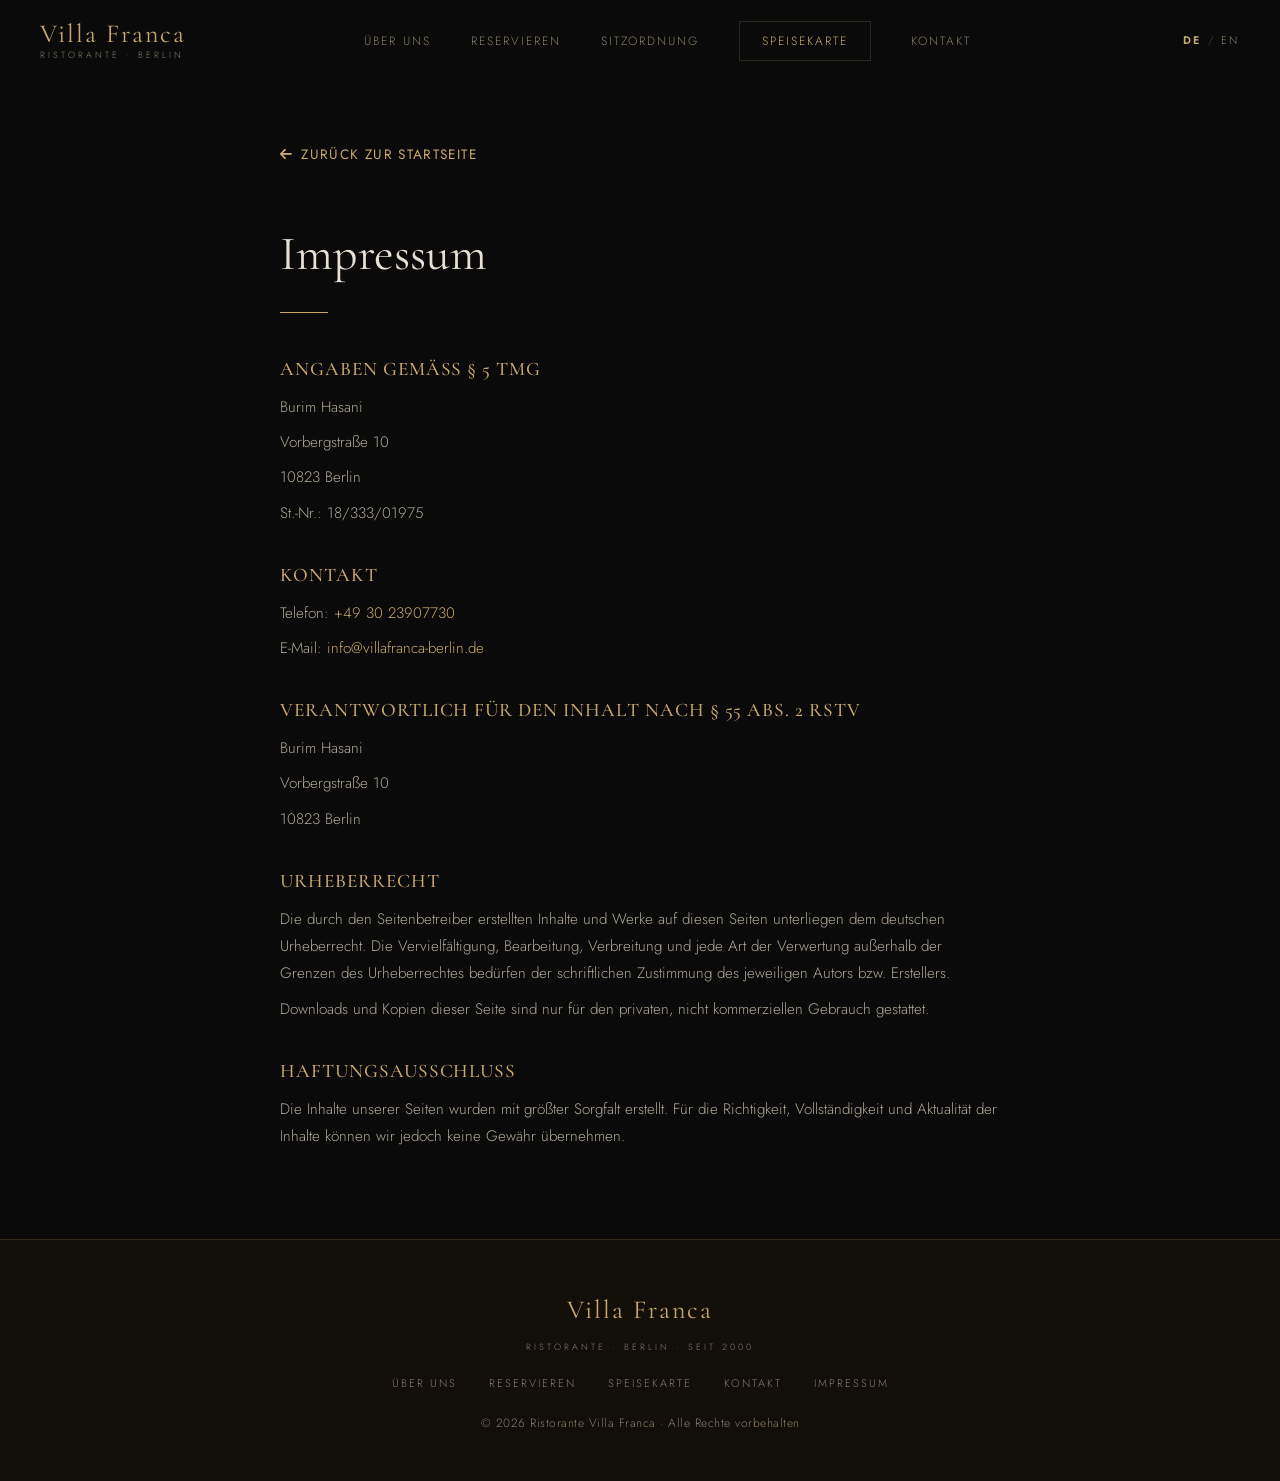
<file: impressum.html>
<!DOCTYPE html>
<html lang="de">
<head>
  <meta charset="UTF-8">
  <meta name="viewport" content="width=device-width, initial-scale=1.0">
  <title>Impressum – Ristorante Villa Franca Berlin</title>
  <link rel="icon" href="favicon.ico" sizes="any">
  <link rel="icon" type="image/svg+xml" href="favicon.svg">
  <link rel="icon" type="image/png" sizes="32x32" href="favicon-32.png">
  <link rel="icon" type="image/png" sizes="16x16" href="favicon-16.png">
  <link rel="apple-touch-icon" sizes="180x180" href="apple-touch-icon.png">
  <link href="https://fonts.googleapis.com/css2?family=Cormorant+Garamond:ital,wght@0,300;0,400;0,500;0,600;1,300;1,400;1,500&family=Jost:wght@300;400;500&display=swap" rel="stylesheet">
  <link rel="stylesheet" href="https://cdnjs.cloudflare.com/ajax/libs/font-awesome/6.5.0/css/all.min.css">
  <link rel="stylesheet" href="style.css">
  <style>
      #navbar {
          border-top: none !important;
      }
    *, body { cursor: default !important; }
    .cursor-dot, .cursor-circle { display: none !important; }
    body { visibility: visible !important; opacity: 1 !important; }
    #preloader { display: none !important; }

    .impressum-page {
      min-height: 100vh;
      padding: 140px 24px 80px;
      background: #0a0a0a;
      color: #e8e0d4;
    }
    .impressum-inner { max-width: 720px; margin: 0 auto; }
    .impressum-inner h1 {
      font-family: 'Cormorant Garamond', serif;
      font-size: clamp(2rem, 5vw, 3rem);
      font-weight: 400;
      color: #e8e0d4;
      margin-bottom: 8px;
    }
    .imp-divider { width: 48px; height: 1px; background: #c9a96e; margin: 16px 0 40px; }
    .impressum-inner h2 {
      font-family: 'Cormorant Garamond', serif;
      font-size: 1.2rem;
      font-weight: 500;
      color: #c9a96e;
      margin: 32px 0 8px;
      letter-spacing: 0.05em;
      text-transform: uppercase;
    }
    .impressum-inner p {
      font-family: 'Jost', sans-serif;
      font-size: 0.95rem;
      font-weight: 300;
      line-height: 1.8;
      color: #b0a898;
      margin: 0 0 8px;
    }
    .impressum-inner a { color: #c9a96e; text-decoration: none; }
    .impressum-inner a:hover { text-decoration: underline; }
    .impressum-back {
      display: inline-flex;
      align-items: center;
      gap: 8px;
      font-family: 'Jost', sans-serif;
      font-size: 0.85rem;
      font-weight: 400;
      letter-spacing: 0.1em;
      text-transform: uppercase;
      color: #c9a96e;
      text-decoration: none;
      margin-bottom: 48px;
      transition: opacity 0.2s;
    }
    .impressum-back:hover { opacity: 0.7; }
  </style>
</head>
<body>

<!-- NAV -->
<nav id="navbar">
  <div class="nav-inner">
    <div class="nav-logo">
      <a href="index.html">
        <span class="logo-vf">Villa Franca</span>
        <span class="logo-sub">RISTORANTE · BERLIN</span>
      </a>
    </div>
    <ul class="nav-links">
      <li><a href="index.html#about" data-i18n="nav.about">Über uns</a></li>
      <li><a href="index.html#reservation" data-i18n="nav.reserve">Reservieren</a></li>
      <li><a href="index.html#seatplan" data-i18n="nav.seating">Sitzordnung</a></li>
      <li><a href="menu.html" class="nav-cta" data-i18n="nav.menu">Speisekarte</a></li>
      <li><a href="index.html#contact" data-i18n="nav.contact">Kontakt</a></li>
    </ul>
    <div class="lang-switch" id="langSwitch">
      <button type="button" class="lang-btn" data-lang="de">DE</button>
      <span class="lang-sep">/</span>
      <button type="button" class="lang-btn" data-lang="en">EN</button>
    </div>
    <button class="nav-burger" id="navBurger" aria-label="Menu">
      <span></span><span></span><span></span>
    </button>
  </div>
  <div class="nav-mobile" id="navMobile">
    <ul>
      <li><a href="index.html#about" data-i18n="nav.about">Über uns</a></li>
      <li><a href="index.html#reservation" data-i18n="nav.reserve">Reservieren</a></li>
      <li><a href="index.html#seatplan" data-i18n="nav.seating">Sitzordnung</a></li>
      <li><a href="menu.html" data-i18n="nav.menu">Speisekarte</a></li>
      <li><a href="index.html#contact" data-i18n="nav.contact">Kontakt</a></li>
    </ul>
    <div class="lang-switch lang-switch-mobile" id="langSwitchMobile">
      <button type="button" class="lang-btn" data-lang="de">DE</button>
      <span class="lang-sep">/</span>
      <button type="button" class="lang-btn" data-lang="en">EN</button>
    </div>
  </div>
</nav>

<!-- IMPRESSUM CONTENT -->
<div class="impressum-page">
  <div class="impressum-inner">

    <a href="index.html" class="impressum-back">
      <i class="fa-solid fa-arrow-left"></i>
      <span data-i18n="impressum.back">Zurück zur Startseite</span>
    </a>

    <h1 data-i18n="impressum.title">Impressum</h1>
    <div class="imp-divider"></div>

    <h2 data-i18n="impressum.section.details">Angaben gemäß § 5 TMG</h2>
    <p>Burim Hasani</p>
    <p>Vorbergstraße 10</p>
    <p>10823 Berlin</p>
    <p>St.-Nr.: 18/333/01975</p>

    <h2 data-i18n="impressum.section.contact">Kontakt</h2>
    <p><span data-i18n="impressum.phone.label">Telefon:</span> <a href="tel:+493023907730">+49 30 23907730</a></p>
    <p>E-Mail: <a href="mailto:info@villafranca-berlin.de">info@villafranca-berlin.de</a></p>

    <h2 data-i18n="impressum.section.responsible">Verantwortlich für den Inhalt nach § 55 Abs. 2 RStV</h2>
    <p>Burim Hasani</p>
    <p>Vorbergstraße 10</p>
    <p>10823 Berlin</p>

    <h2 data-i18n="impressum.section.copyright">Urheberrecht</h2>
    <p data-i18n="impressum.copyright.1">Die durch den Seitenbetreiber erstellten Inhalte und Werke auf diesen Seiten unterliegen dem deutschen Urheberrecht. Die Vervielfältigung, Bearbeitung, Verbreitung und jede Art der Verwertung außerhalb der Grenzen des Urheberrechtes bedürfen der schriftlichen Zustimmung des jeweiligen Autors bzw. Erstellers.</p>
    <p data-i18n="impressum.copyright.2">Downloads und Kopien dieser Seite sind nur für den privaten, nicht kommerziellen Gebrauch gestattet.</p>

    <h2 data-i18n="impressum.section.disclaimer">Haftungsausschluss</h2>
    <p data-i18n="impressum.disclaimer">Die Inhalte unserer Seiten wurden mit größter Sorgfalt erstellt. Für die Richtigkeit, Vollständigkeit und Aktualität der Inhalte können wir jedoch keine Gewähr übernehmen.</p>

  </div>
</div>

<!-- FOOTER -->
<footer>
  <div class="footer-inner">
    <div class="footer-brand">
      <span class="logo-vf">Villa Franca</span>
      <span class="logo-sub" data-i18n="footer.brand.sub">RISTORANTE · BERLIN · SEIT 2000</span>
    </div>
    <div class="footer-links">
      <a href="index.html#about" data-i18n="nav.about">Über uns</a>
      <a href="index.html#reservation" data-i18n="nav.reserve">Reservieren</a>
      <a href="menu.html" data-i18n="nav.menu">Speisekarte</a>
      <a href="index.html#contact" data-i18n="nav.contact">Kontakt</a>
      <a href="impressum.html">Impressum</a>
    </div>
    <p class="footer-copy" data-i18n="footer.copy">© 2026 Ristorante Villa Franca · Alle Rechte vorbehalten</p>
  </div>
</footer>

<script src="i18n.js"></script>

</body>
</html>
<script>
    // Navbar scroll effect only
    var navbar = document.getElementById('navbar');
    window.addEventListener('scroll', function () {
        if (window.scrollY > 50) {
            navbar.classList.add('scrolled');
        } else {
            navbar.classList.remove('scrolled');
        }
    });

    // Mobile burger menu
    var burger = document.getElementById('navBurger');
    var mobile = document.getElementById('navMobile');
    if (burger && mobile) {
        burger.addEventListener('click', function () {
            mobile.classList.toggle('open');
            burger.classList.toggle('open');
        });
    }
</script>
</file>
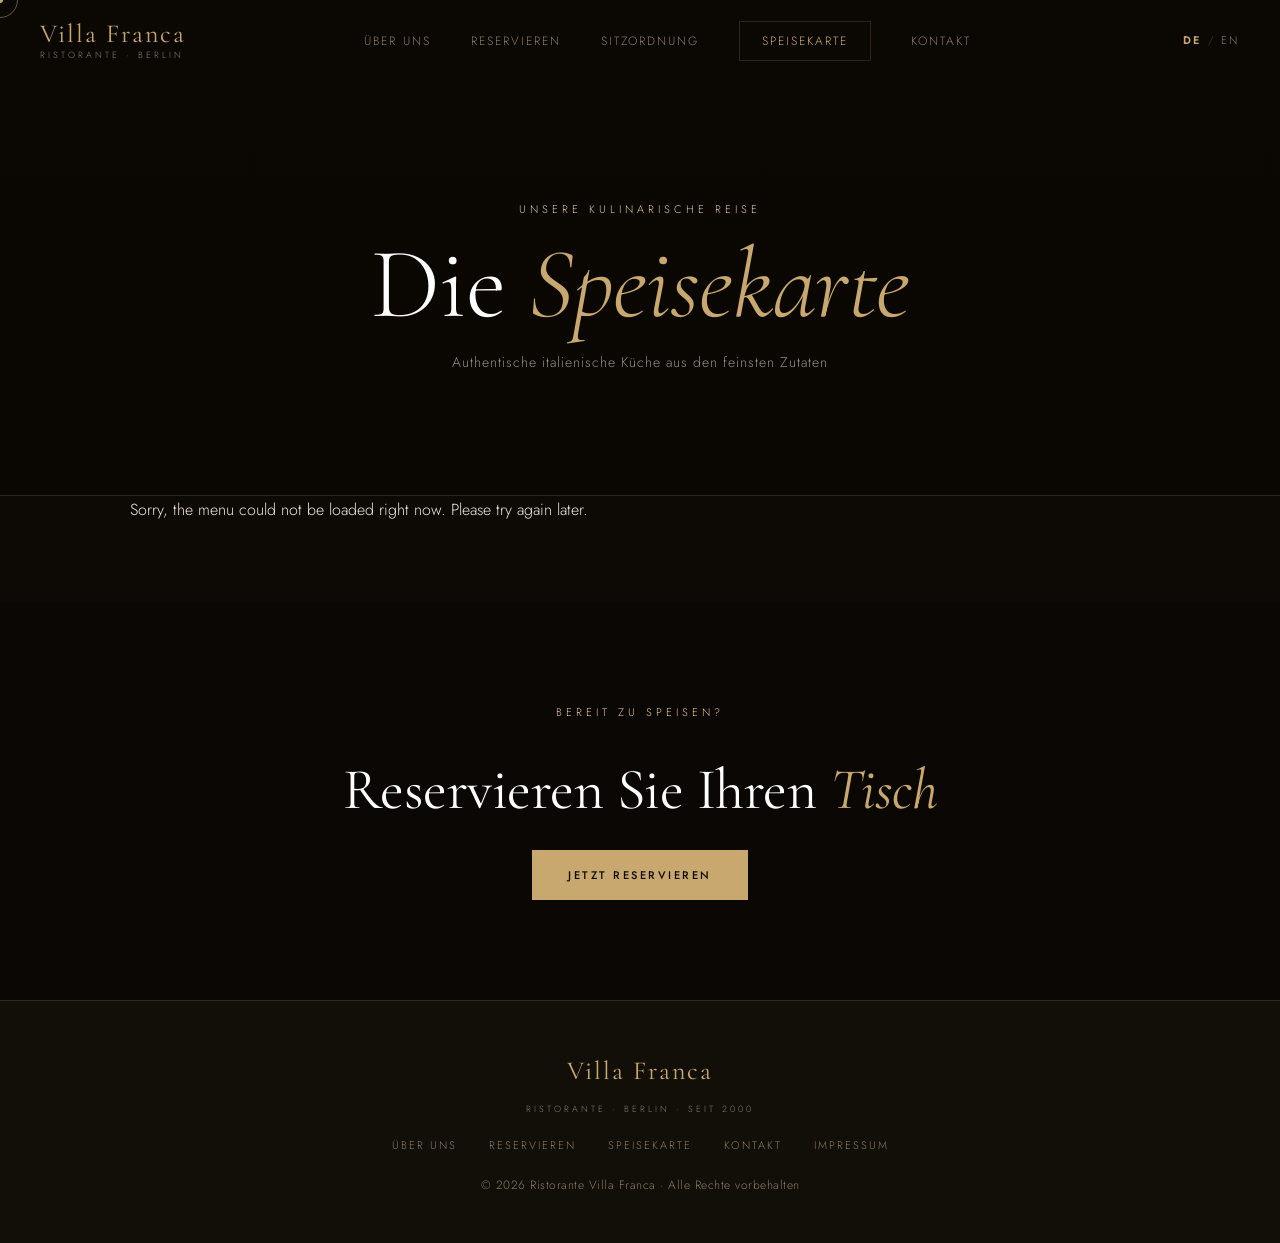
<file: menu.html>
<!DOCTYPE html>
<html lang="en">
<head>
  <meta charset="UTF-8">
  <meta name="viewport" content="width=device-width, initial-scale=1.0">
  <title data-i18n="title.menu">Menu – Ristorante Villa Franca</title>
  <!-- Favicon -->
  <link rel="icon" href="favicon.ico" sizes="any">
  <link rel="icon" type="image/svg+xml" href="favicon.svg">
  <link rel="icon" type="image/png" sizes="32x32" href="favicon-32.png">
  <link rel="icon" type="image/png" sizes="16x16" href="favicon-16.png">
  <link rel="apple-touch-icon" sizes="180x180" href="apple-touch-icon.png">

  <link href="https://fonts.googleapis.com/css2?family=Cormorant+Garamond:ital,wght@0,300;0,400;0,500;0,600;1,300;1,400;1,500&family=Jost:wght@300;400;500&display=swap" rel="stylesheet">
  <link rel="stylesheet" href="https://cdnjs.cloudflare.com/ajax/libs/font-awesome/6.5.0/css/all.min.css">
  <link rel="stylesheet" href="style.css">
  <link rel="stylesheet" href="menu.css">
  <noscript><style>body{visibility:visible!important;}</style></noscript>
</head>
<body class="menu-page">

  <div class="cursor-dot"></div>
  <div class="cursor-circle"></div>

  <nav id="navbar">
    <div class="nav-inner">
      <div class="nav-logo">
        <a href="index.html">
          <span class="logo-vf">Villa Franca</span>
          <span class="logo-sub">RISTORANTE · BERLIN</span>
        </a>
      </div>
      <ul class="nav-links">
        <li><a href="index.html#about" data-i18n="nav.about">About</a></li>
        <li><a href="index.html#reservation" data-i18n="nav.reserve">Reserve</a></li>
        <li><a href="index.html#seatplan" data-i18n="nav.seating">Seating</a></li>
        <li><a href="menu.html" class="nav-cta active" data-i18n="nav.menu">Menu</a></li>
        <li><a href="index.html#contact" data-i18n="nav.contact">Contact</a></li>
      </ul>
      <div class="lang-switch" id="langSwitch">
        <button type="button" class="lang-btn" data-lang="de">DE</button>
        <span class="lang-sep">/</span>
        <button type="button" class="lang-btn" data-lang="en">EN</button>
      </div>
      <button class="nav-burger" id="navBurger" aria-label="Menu">
        <span></span><span></span><span></span>
      </button>
    </div>
    <div class="nav-mobile" id="navMobile">
      <ul>
        <li><a href="index.html#about" data-i18n="nav.about">About</a></li>
        <li><a href="index.html#reservation" data-i18n="nav.reserve">Reserve</a></li>
        <li><a href="index.html#seatplan" data-i18n="nav.seating">Seating</a></li>
        <li><a href="menu.html" data-i18n="nav.menu">Menu</a></li>
        <li><a href="index.html#contact" data-i18n="nav.contact">Contact</a></li>
      </ul>
      <div class="lang-switch lang-switch-mobile" id="langSwitchMobile">
        <button type="button" class="lang-btn" data-lang="de">DE</button>
        <span class="lang-sep">/</span>
        <button type="button" class="lang-btn" data-lang="en">EN</button>
      </div>
    </div>
  </nav>

  <!-- MENU HERO -->
  <section class="menu-hero">
    <div class="menu-hero-bg"></div>
    <div class="menu-hero-content">
      <p class="section-eyebrow light reveal" data-i18n="menuhero.eyebrow">Our Culinary Journey</p>
      <h1 class="menu-hero-title reveal" data-i18n="menuhero.title">The <em>Menu</em></h1>
      <p class="menu-hero-sub reveal" data-i18n="menuhero.sub">Authentic Italian cuisine crafted with the finest ingredients</p>
    </div>
  </section>

  <!-- MENU NAV TABS (populated by menu.js from the API) -->
  <div class="menu-tabs-wrap" id="menuTabsWrap">
    <div class="menu-tabs" id="menuTabs"></div>
  </div>

  <!-- MENU CONTENT (populated by menu.js from the API) -->
  <main class="menu-main">
    <p class="menu-loading">Loading menu…</p>
  </main>

  <!-- RESERVE CTA -->
  <section class="menu-reserve-cta">
    <div class="menu-cta-inner">
      <p class="section-eyebrow light" data-i18n="reservecta.eyebrow">Ready to dine?</p>
      <h2 class="section-title light" data-i18n="reservecta.title">Reserve Your <em>Table</em></h2>
      <a href="index.html#reservation" class="btn-gold" data-i18n="reservecta.button">Make a Reservation</a>
    </div>
  </section>

  <footer>
    <div class="footer-inner">
      <div class="footer-brand">
        <span class="logo-vf">Villa Franca</span>
        <span class="logo-sub" data-i18n="footer.brand.sub">RISTORANTE · BERLIN · SINCE 2000</span>
      </div>
      <div class="footer-links">
          <a href="index.html#about" data-i18n="nav.about">About</a>
          <a href="index.html#reservation" data-i18n="nav.reserve">Reserve</a>
          <a href="menu.html" data-i18n="nav.menu">Menu</a>
          <a href="index.html#contact" data-i18n="nav.contact">Contact</a>
          <a href="impressum.html">Impressum</a>
      </div>
      <p class="footer-copy" data-i18n="footer.copy">© 2026 Ristorante Villa Franca · All Rights Reserved</p>
    </div>
  </footer>

  <script src="config.js"></script>
  <script src="i18n.js"></script>
  <script src="script.js"></script>
  <script src="menu.js"></script>
</body>
</html>
</file>
<file: style.css>
/* ============================================================
   VILLA FRANCA – Main Stylesheet
   Luxury Italian Restaurant · Berlin
   ============================================================ */

@import url('https://fonts.googleapis.com/css2?family=Cormorant+Garamond:ital,wght@0,300;0,400;0,500;0,600;1,300;1,400;1,500&family=Jost:wght@300;400;500&display=swap');

:root {
  --gold:        #c8a86e;
  --gold-light:  #e2c99a;
  --gold-dark:   #9e7d4a;
  --bg:          #0d0a06;
  --bg-2:        #120e08;
  --surface:     #1a1208;
  --surface-2:   #221a0c;
  --text:        #f0ead8;
  --text-muted:  #8a7d68;
  --border:      rgba(200, 168, 110, 0.18);
  --shadow:      0 20px 60px rgba(0,0,0,0.6);
  --font-display: 'Cormorant Garamond', Georgia, serif;
  --font-body:    'Jost', sans-serif;
  --nav-h:       80px;
}

*, *::before, *::after { margin: 0; padding: 0; box-sizing: border-box; }
html { scroll-behavior: smooth; font-size: 16px; }

body {
  background: var(--bg);
  color: var(--text);
  font-family: var(--font-body);
  font-weight: 300;
  line-height: 1.7;
  overflow-x: hidden;
  cursor: none;
}

img { max-width: 100%; display: block; }
a { color: inherit; text-decoration: none; }
ul { list-style: none; }
button { cursor: none; border: none; background: none; font: inherit; }

/* ── CURSOR ── */
.cursor-dot,
.cursor-circle {
  position: fixed;
  border-radius: 50%;
  pointer-events: none;
  z-index: 9999;
  transition: opacity 0.3s;
}
.cursor-dot {
  width: 6px; height: 6px;
  background: var(--gold);
  transform: translate(-50%, -50%);
}
.cursor-circle {
  width: 36px; height: 36px;
  border: 1px solid rgba(200,168,110,0.5);
  transform: translate(-50%, -50%);
  transition: transform 0.1s ease, width 0.2s, height 0.2s, border-color 0.2s;
}
body:hover .cursor-dot { opacity: 1; }

/* ── PRELOADER ── */
#preloader {
  position: fixed; inset: 0;
  background: var(--bg);
  z-index: 9998;
  display: flex;
  align-items: center;
  justify-content: center;
  transition: opacity 0.8s ease, visibility 0.8s ease;
}
#preloader.hidden { opacity: 0; visibility: hidden; }
.preloader-inner { text-align: center; }
.preloader-vf {
  font-family: var(--font-display);
  font-size: 72px;
  font-weight: 300;
  color: var(--gold);
  letter-spacing: 12px;
  display: block;
  animation: pulse 1.5s ease-in-out infinite;
}
.preloader-line {
  width: 0;
  height: 1px;
  background: var(--gold);
  margin: 16px auto 0;
  animation: lineGrow 1.5s ease forwards 0.3s;
}
@keyframes pulse { 0%,100%{ opacity:1 } 50%{ opacity:0.4 } }
@keyframes lineGrow { to { width: 100px; } }

/* ── NAVBAR ── */
#navbar {
  position: fixed;
  top: 0; left: 0; right: 0;
  z-index: 100;
  transition: background 0.4s, box-shadow 0.4s;
}
#navbar.scrolled {
  background: rgba(10, 7, 3, 0.96);
  backdrop-filter: blur(20px);
  box-shadow: 0 1px 0 var(--border);
}
.nav-inner {
  max-width: 1300px;
  margin: 0 auto;
  padding: 0 40px;
  height: var(--nav-h);
  display: flex;
  align-items: center;
  justify-content: space-between;
}
.nav-logo a {
  display: flex;
  flex-direction: column;
  line-height: 1;
}
.logo-vf {
  font-family: var(--font-display);
  font-size: 26px;
  font-weight: 400;
  color: var(--gold);
  letter-spacing: 2px;
}
.logo-sub {
  font-size: 9px;
  letter-spacing: 3px;
  color: var(--text-muted);
  margin-top: 3px;
}
.nav-links {
  display: flex;
  align-items: center;
  gap: 40px;
}
.nav-links a {
  font-size: 12px;
  letter-spacing: 2px;
  text-transform: uppercase;
  color: var(--text-muted);
  transition: color 0.3s;
  position: relative;
}
.nav-links a::after {
  content: '';
  position: absolute;
  bottom: -4px; left: 0;
  width: 0; height: 1px;
  background: var(--gold);
  transition: width 0.3s;
}
.nav-links a:hover,
.nav-links a.active {
  color: var(--gold);
}
.nav-links a:hover::after,
.nav-links a.active::after { width: 100%; }
.nav-cta {
  padding: 10px 22px;
  border: 1px solid var(--border) !important;
  color: var(--gold) !important;
  transition: background 0.3s, border-color 0.3s !important;
}
.nav-cta:hover {
  background: var(--gold) !important;
  color: var(--bg) !important;
}
.nav-cta::after { display: none !important; }

/* ── LANGUAGE SWITCH ── */
html:not(.i18n-ready) body { visibility: hidden; }

.lang-switch {
  display: flex;
  align-items: center;
  gap: 6px;
  margin-left: 32px;
}
.lang-btn {
  font-family: var(--font-body, inherit);
  font-size: 11px;
  letter-spacing: 1.5px;
  background: none;
  border: none;
  color: var(--text-muted);
  cursor: pointer;
  padding: 4px 2px;
  transition: color 0.3s;
}
.lang-btn:hover { color: var(--gold); }
.lang-btn.active {
  color: var(--gold);
  font-weight: 600;
}
.lang-sep {
  color: var(--text-muted);
  font-size: 11px;
  opacity: 0.5;
}
.lang-switch-mobile {
  margin: 20px 0 0;
  justify-content: flex-start;
}

.nav-burger {
  display: none;
  flex-direction: column;
  gap: 5px;
  width: 28px;
}
.nav-burger span {
  display: block;
  height: 1px;
  background: var(--gold);
  transition: 0.3s;
}
.nav-mobile {
  display: none;
  background: rgba(10,7,3,0.98);
  padding: 24px 40px;
}
.nav-mobile ul { display: flex; flex-direction: column; gap: 16px; }
.nav-mobile a {
  font-size: 13px;
  letter-spacing: 2px;
  text-transform: uppercase;
  color: var(--text-muted);
}
.nav-mobile a:hover { color: var(--gold); }

/* ── SECTION COMMONS ── */
.section-eyebrow {
  font-size: 11px;
  letter-spacing: 4px;
  text-transform: uppercase;
  color: var(--gold);
  margin-bottom: 16px;
  display: block;
}
.section-eyebrow.light { color: var(--gold-light); }
.section-title {
  font-family: var(--font-display);
  font-size: clamp(36px, 5vw, 58px);
  font-weight: 400;
  line-height: 1.1;
  letter-spacing: -0.5px;
  color: var(--text);
}
.section-title em { font-style: italic; color: var(--gold); }
.section-title.light { color: #fff; }

/* ── BUTTONS ── */
.btn-gold {
  display: inline-flex;
  align-items: center;
  gap: 10px;
  padding: 16px 36px;
  background: var(--gold);
  color: var(--bg);
  font-family: var(--font-body);
  font-size: 11px;
  font-weight: 500;
  letter-spacing: 2.5px;
  text-transform: uppercase;
  transition: all 0.3s;
  position: relative;
  overflow: hidden;
}
.btn-gold::before {
  content: '';
  position: absolute;
  inset: 0;
  background: var(--gold-light);
  transform: scaleX(0);
  transform-origin: left;
  transition: transform 0.3s;
}
.btn-gold:hover::before { transform: scaleX(1); }
.btn-gold:hover { color: var(--bg); }
.btn-gold span, .btn-gold i { position: relative; z-index: 1; }

.btn-ghost {
  display: inline-flex;
  align-items: center;
  padding: 15px 35px;
  border: 1px solid rgba(200,168,110,0.4);
  color: var(--gold);
  font-size: 11px;
  font-weight: 500;
  letter-spacing: 2.5px;
  text-transform: uppercase;
  transition: all 0.3s;
}
.btn-ghost:hover {
  border-color: var(--gold);
  background: rgba(200,168,110,0.08);
}
.btn-full { width: 100%; justify-content: center; }

/* ── REVEAL ANIMATIONS ── */
.reveal {
  opacity: 0;
  transform: translateY(30px);
  transition: opacity 0.8s ease, transform 0.8s ease;
}
.reveal.visible {
  opacity: 1;
  transform: translateY(0);
}

/* ── HERO ── */
#hero {
  position: relative;
  min-height: 100vh;
  display: flex;
  align-items: center;
  justify-content: center;
  overflow: hidden;
}
.hero-bg {
  position: absolute;
  inset: 0;
  background: url('https://images.unsplash.com/photo-1517248135467-4c7edcad34c4?w=1800&q=80') center/cover no-repeat;
}
.hero-overlay {
  position: absolute;
  inset: 0;
  background: linear-gradient(
    to bottom,
    rgba(10,7,3,0.3) 0%,
    rgba(10,7,3,0.65) 50%,
    rgba(10,7,3,0.92) 100%
  );
}
.hero-grain {
  position: absolute;
  inset: 0;
  opacity: 0.04;
  background-image: url("data:image/svg+xml,%3Csvg viewBox='0 0 256 256' xmlns='http://www.w3.org/2000/svg'%3E%3Cfilter id='n'%3E%3CfeTurbulence type='fractalNoise' baseFrequency='0.9' numOctaves='4' stitchTiles='stitch'/%3E%3C/filter%3E%3Crect width='100%25' height='100%25' filter='url(%23n)'/%3E%3C/svg%3E");
  background-size: 256px;
}
.hero-content {
  position: relative;
  z-index: 1;
  text-align: center;
  max-width: 900px;
  padding: 0 24px;
}
.hero-eyebrow {
  display: inline-block;
  font-size: 11px;
  letter-spacing: 5px;
  text-transform: uppercase;
  color: var(--gold);
  margin-bottom: 24px;
  transition-delay: 0.2s;
}
.hero-title {
  font-family: var(--font-display);
  font-size: clamp(48px, 7vw, 96px);
  font-weight: 300;
  line-height: 1.05;
  letter-spacing: -1px;
  color: #fff;
  margin-bottom: 24px;
  transition-delay: 0.35s;
}
.hero-title em { font-style: italic; color: var(--gold); }
.hero-sub {
  font-size: 16px;
  font-weight: 300;
  color: rgba(240,234,216,0.75);
  margin-bottom: 44px;
  line-height: 1.7;
  transition-delay: 0.5s;
}
.hero-actions {
  display: flex;
  gap: 16px;
  justify-content: center;
  flex-wrap: wrap;
  transition-delay: 0.65s;
}
.btn-xmas {
  display: inline-flex;
  align-items: center;
  gap: 10px;
  margin-top: 22px;
  padding: 12px 28px;
  background: linear-gradient(135deg, #8e1b1b, #b3282b);
  border: 1px solid var(--gold);
  color: var(--gold-light);
  font-family: var(--font-body);
  font-size: 11px;
  font-weight: 500;
  letter-spacing: 2.5px;
  text-transform: uppercase;
  cursor: pointer;
  transition-delay: 0.8s;
  transition-property: opacity, transform, box-shadow, filter;
}
.btn-xmas[hidden] { display: none; }
.btn-xmas:hover { filter: brightness(1.15); box-shadow: 0 0 24px rgba(179,40,43,0.45); }

.xmas-modal {
  position: fixed;
  inset: 0;
  z-index: 10000;
  display: flex;
  align-items: center;
  justify-content: center;
  padding: 16px;
  background: rgba(0,0,0,0.88);
}
.xmas-modal[hidden] { display: none; }
.xmas-modal img {
  max-width: 100%;
  max-height: 100%;
  object-fit: contain;
  box-shadow: var(--shadow);
}
.xmas-close {
  position: absolute;
  top: 12px;
  right: 18px;
  background: none;
  border: none;
  color: var(--gold-light);
  font-size: 40px;
  line-height: 1;
  cursor: pointer;
}

.hero-scroll {
  position: absolute;
  bottom: 40px;
  left: 50%;
  transform: translateX(-50%);
  display: flex;
  flex-direction: column;
  align-items: center;
  gap: 8px;
  z-index: 2;
}
.scroll-line {
  width: 1px;
  height: 48px;
  background: linear-gradient(to bottom, var(--gold), transparent);
  animation: scrollPulse 2s ease-in-out infinite;
}
.hero-scroll span {
  font-size: 9px;
  letter-spacing: 3px;
  text-transform: uppercase;
  color: var(--text-muted);
}
@keyframes scrollPulse {
  0%,100%{ opacity:0.4; transform: scaleY(1); }
  50%{ opacity:1; transform: scaleY(1.2); }
}

/* ── STATS ── */
#stats {
  padding: 64px 40px;
  background: var(--surface);
  border-top: 1px solid var(--border);
  border-bottom: 1px solid var(--border);
}
.stats-inner {
  max-width: 1000px;
  margin: 0 auto;
  display: flex;
  align-items: center;
  justify-content: center;
  gap: 0;
}
.stat-item {
  flex: 1;
  text-align: center;
  padding: 0 40px;
}
.stat-num {
  display: block;
  font-family: var(--font-display);
  font-size: 56px;
  font-weight: 300;
  color: var(--gold);
  line-height: 1;
  margin-bottom: 8px;
}
.stat-label {
  font-size: 11px;
  letter-spacing: 2px;
  text-transform: uppercase;
  color: var(--text-muted);
}
.stat-divider {
  width: 1px;
  height: 60px;
  background: var(--border);
  flex-shrink: 0;
}

/* ── ABOUT ── */
#about {
  padding: 120px 40px;
  max-width: 1300px;
  margin: 0 auto;
}
.about-grid {
  display: grid;
  grid-template-columns: 1fr 1fr;
  gap: 80px;
  align-items: center;
}
.about-image-col { position: relative; }
.about-img-frame {
  position: relative;
  overflow: hidden;
}
.about-img {
  width: 100%;
  height: 580px;
  object-fit: cover;
  display: block;
  filter: brightness(0.85) saturate(0.9);
  transition: transform 0.8s ease, filter 0.4s;
}
.about-img-frame:hover .about-img {
  transform: scale(1.03);
  filter: brightness(0.95) saturate(1);
}
.about-img-accent {
  position: absolute;
  bottom: -20px;
  right: -20px;
  width: 200px;
  height: 200px;
  border: 1px solid var(--border);
  pointer-events: none;
}
.about-badge {
  position: absolute;
  top: -20px;
  left: -20px;
  width: 90px;
  height: 90px;
  background: var(--gold);
  display: flex;
  flex-direction: column;
  align-items: center;
  justify-content: center;
  z-index: 2;
}
.about-badge span {
  font-size: 9px;
  letter-spacing: 2px;
  text-transform: uppercase;
  color: var(--bg);
}
.about-badge strong {
  font-family: var(--font-display);
  font-size: 24px;
  font-weight: 500;
  color: var(--bg);
  line-height: 1;
}
.about-divider {
  width: 60px;
  height: 1px;
  background: var(--gold);
  margin: 24px 0;
}
.about-body {
  font-size: 15px;
  color: rgba(240,234,216,0.72);
  margin-bottom: 18px;
  line-height: 1.85;
}
.about-features {
  display: grid;
  grid-template-columns: 1fr 1fr;
  gap: 16px;
  margin: 32px 0 40px;
}
.about-feature {
  display: flex;
  align-items: center;
  gap: 12px;
  font-size: 13px;
  letter-spacing: 0.5px;
  color: var(--text-muted);
}
.about-feature i { color: var(--gold); font-size: 16px; }

/* ── RESERVATION ── */
#reservation {
  position: relative;
  padding: 120px 40px;
  overflow: hidden;
}
.reservation-bg {
  position: absolute;
  inset: 0;
  background: url('https://images.unsplash.com/photo-1559339352-11d035aa65de?w=1800&q=80') center/cover no-repeat fixed;
}
.reservation-overlay {
  position: absolute;
  inset: 0;
  background: rgba(8, 5, 2, 0.93);
}
.reservation-inner {
  position: relative;
  z-index: 1;
  max-width: 780px;
  margin: 0 auto;
}
.reservation-header {
  text-align: center;
  margin-bottom: 56px;
}
.reservation-note {
  margin-top: 16px;
  font-size: 13px;
  color: var(--text-muted);
  letter-spacing: 0.5px;
}
.reservation-note i { color: var(--gold); margin-right: 4px; }

/* Form */
.reservation-form {
  display: flex;
  flex-direction: column;
  gap: 24px;
}
.form-row {
  display: grid;
  grid-template-columns: 1fr 1fr;
  gap: 20px;
}
.form-group {
  display: flex;
  flex-direction: column;
  gap: 8px;
}
.form-group.full { grid-column: 1 / -1; }
.form-group label {
  font-size: 11px;
  letter-spacing: 2px;
  text-transform: uppercase;
  color: var(--text-muted);
}
.req { color: var(--gold); }
.form-group input,
.form-group select,
.form-group textarea {
  background: rgba(255,255,255,0.04);
  border: 1px solid var(--border);
  color: var(--text);
  padding: 14px 18px;
  font-family: var(--font-body);
  font-size: 14px;
  font-weight: 300;
  outline: none;
  transition: border-color 0.3s, background 0.3s;
  width: 100%;
  -webkit-appearance: none;
  appearance: none;
}
.form-group input:focus,
.form-group select:focus,
.form-group textarea:focus {
  border-color: var(--gold);
  background: rgba(200,168,110,0.04);
}
.form-group select {
  background-image: url("data:image/svg+xml,%3Csvg xmlns='http://www.w3.org/2000/svg' width='12' height='8' viewBox='0 0 12 8'%3E%3Cpath d='M1 1l5 5 5-5' stroke='%23c8a86e' stroke-width='1.5' fill='none'/%3E%3C/svg%3E");
  background-repeat: no-repeat;
  background-position: right 16px center;
  padding-right: 40px;
  background-color: rgba(255,255,255,0.04);
}
.form-group select option { background: #1a1208; color: var(--text); }
.form-group textarea { resize: vertical; min-height: 100px; }
.form-group input[type="date"]::-webkit-calendar-picker-indicator {
  filter: invert(0.7) sepia(1) hue-rotate(10deg) saturate(2);
}

/* Guest counter */
.guest-counter {
  display: flex;
  align-items: center;
  border: 1px solid var(--border);
  overflow: hidden;
}
.guest-btn {
  width: 48px;
  height: 52px;
  background: rgba(255,255,255,0.04);
  color: var(--gold);
  font-size: 22px;
  line-height: 1;
  transition: background 0.2s;
  border: none;
  cursor: none;
}
.guest-btn:hover { background: rgba(200,168,110,0.12); }
#guestCount {
  flex: 1;
  text-align: center;
  font-family: var(--font-display);
  font-size: 22px;
  color: var(--text);
  user-select: none;
}

/* Occasion pills */
.occasion-pills {
  display: flex;
  flex-wrap: wrap;
  gap: 10px;
  margin-top: 4px;
}
.pill {
  padding: 9px 18px;
  border: 1px solid var(--border);
  font-size: 12px;
  letter-spacing: 1px;
  text-transform: uppercase;
  color: var(--text-muted);
  transition: all 0.2s;
  cursor: none;
}
.pill:hover { border-color: var(--gold); color: var(--gold); }
.pill.active {
  background: var(--gold);
  border-color: var(--gold);
  color: var(--bg);
}

/* Success */
.reservation-success {
  display: none;
  text-align: center;
  padding: 60px 40px;
  border: 1px solid var(--border);
}
.reservation-success.show { display: block; }
.success-icon {
  font-size: 52px;
  color: var(--gold);
  margin-bottom: 20px;
}
.reservation-success h3 {
  font-family: var(--font-display);
  font-size: 36px;
  font-weight: 400;
  margin-bottom: 14px;
}
.reservation-success p {
  color: var(--text-muted);
  margin-bottom: 32px;
  font-size: 15px;
}

/* ── SEAT PLAN ── */
#seatplan {
  padding: 120px 40px;
  max-width: 1300px;
  margin: 0 auto;
}
.seatplan-inner { }
.seatplan-header {
  text-align: center;
  margin-bottom: 56px;
}
.seatplan-desc {
  max-width: 540px;
  margin: 16px auto 0;
  color: var(--text-muted);
  font-size: 15px;
}
.seatplan-frame {
  position: relative;
  border: 1px solid var(--border);
  overflow: hidden;
  background: var(--surface);
  min-height: 420px;
}
.seatplan-img {
  width: 100%;
  height: auto;
  display: block;
  transition: transform 0.5s ease;
}
.seatplan-frame:hover .seatplan-img {
  transform: scale(1.02);
}

/* ── SEAT PLAN: dynamic renderer ── */
.seatplan-controls {
  display: flex;
  flex-direction: column;
  align-items: center;
  gap: 14px;
  margin-bottom: 28px;
}
.seatplan-locations,
.seatplan-floors {
  display: flex;
  flex-wrap: wrap;
  justify-content: center;
  gap: 10px;
}
.seatplan-floors { display: none; }
.seatplan-loc-btn,
.seatplan-floor-btn {
  padding: 9px 20px;
  border: 1px solid var(--border);
  background: none;
  font-family: var(--font-body);
  font-size: 12px;
  letter-spacing: 1px;
  text-transform: uppercase;
  color: var(--text-muted);
  transition: all 0.2s;
  cursor: none;
}
.seatplan-loc-btn:hover,
.seatplan-floor-btn:hover { border-color: var(--gold); color: var(--gold); }
.seatplan-loc-btn.active,
.seatplan-floor-btn.active {
  background: var(--gold);
  border-color: var(--gold);
  color: var(--bg);
}
.seatplan-floor-btn {
  padding: 7px 16px;
  font-size: 11px;
}

.seatplan-loading,
.seatplan-error {
  display: flex;
  flex-direction: column;
  align-items: center;
  justify-content: center;
  gap: 14px;
  min-height: 420px;
  padding: 60px 24px;
  color: var(--text-muted);
  font-size: 14px;
  letter-spacing: 0.5px;
  text-align: center;
}
.seatplan-loading i { font-size: 28px; color: var(--gold); }

.seatplan-svg {
  display: block;
  width: 100%;
  height: auto;
}

.seatplan-zone-label {
  font-family: var(--font-body);
  font-size: 12px;
  letter-spacing: 1.5px;
  text-transform: uppercase;
  pointer-events: none;
}
.seatplan-zone--indoor {
  fill: rgba(200, 168, 110, 0.07);
  stroke: var(--gold);
  stroke-width: 1.5;
}
.seatplan-zone--outdoor {
  fill: rgba(240, 234, 216, 0.045);
  stroke: var(--gold-light);
  stroke-width: 1.5;
  stroke-dasharray: 7 5;
}
.seatplan-zone-label--indoor { fill: var(--gold); }
.seatplan-zone-label--outdoor { fill: var(--gold-light); }

.seatplan-table rect,
.seatplan-table circle {
  fill: var(--surface-2);
  stroke: rgba(200, 168, 110, 0.45);
  stroke-width: 1;
  transition: stroke 0.2s, filter 0.2s;
}
.seatplan-table:hover rect,
.seatplan-table:hover circle {
  stroke: var(--gold);
  filter: drop-shadow(0 0 6px rgba(200, 168, 110, 0.35));
}
.seatplan-table-num {
  font-family: var(--font-body);
  font-size: 11px;
  font-weight: 500;
  fill: var(--text);
  pointer-events: none;
}
.seatplan-table-cap {
  font-family: var(--font-body);
  font-size: 9px;
  fill: var(--text-muted);
  pointer-events: none;
}
.seatplan-bar rect {
  fill: var(--gold);
  stroke: none;
}
.seatplan-bar:hover rect { filter: drop-shadow(0 0 6px rgba(200, 168, 110, 0.5)); }
.seatplan-bar-label {
  font-family: var(--font-body);
  font-size: 11px;
  font-weight: 600;
  letter-spacing: 1.5px;
  text-transform: uppercase;
  fill: var(--bg);
  pointer-events: none;
}

.seatplan-legend {
  display: flex;
  justify-content: center;
  gap: 28px;
  margin-top: 24px;
}
.seatplan-legend-item {
  display: inline-flex;
  align-items: center;
  gap: 8px;
  font-size: 12px;
  letter-spacing: 0.5px;
  color: var(--text-muted);
}
.seatplan-legend-swatch {
  width: 18px;
  height: 18px;
  border-radius: 3px;
  display: inline-block;
}
.seatplan-legend-swatch--indoor {
  background: rgba(200, 168, 110, 0.1);
  border: 1.5px solid var(--gold);
}
.seatplan-legend-swatch--outdoor {
  background: rgba(240, 234, 216, 0.06);
  border: 1.5px dashed var(--gold-light);
}
.seatplan-cta {
  text-align: center;
  margin-top: 32px;
  font-size: 14px;
  color: var(--text-muted);
}
.seatplan-cta a { color: var(--gold); border-bottom: 1px solid rgba(200,168,110,0.3); }

/* ── CONTACT ── */
#contact {
  padding: 120px 40px;
  background: var(--surface);
  border-top: 1px solid var(--border);
}
.contact-inner {
  max-width: 1300px;
  margin: 0 auto;
  display: grid;
  grid-template-columns: 1fr 1.3fr;
  gap: 80px;
  align-items: start;
}
.contact-details {
  display: flex;
  flex-direction: column;
  gap: 28px;
  margin: 36px 0 40px;
}
.contact-item {
  display: flex;
  align-items: flex-start;
  gap: 18px;
}
.contact-item i {
  color: var(--gold);
  font-size: 16px;
  margin-top: 3px;
  flex-shrink: 0;
}
.contact-item div {
  display: flex;
  flex-direction: column;
  gap: 3px;
}
.contact-item strong {
  font-size: 11px;
  letter-spacing: 2px;
  text-transform: uppercase;
  color: var(--text-muted);
  font-weight: 400;
}
.contact-item span, .contact-item a {
  font-size: 15px;
  color: var(--text);
  transition: color 0.2s;
}
.contact-item a:hover { color: var(--gold); }
.social-links {
  display: flex;
  gap: 16px;
}
.social-links a {
  width: 42px; height: 42px;
  border: 1px solid var(--border);
  display: flex;
  align-items: center;
  justify-content: center;
  color: var(--text-muted);
  font-size: 15px;
  transition: all 0.2s;
}
.social-links a:hover {
  border-color: var(--gold);
  color: var(--gold);
  background: rgba(200,168,110,0.06);
}
.contact-map iframe {
  width: 100%;
  height: 460px;
  border: 1px solid var(--border);
  filter: grayscale(0.7) brightness(0.8) invert(0.1) sepia(0.2);
}

/* ── FOOTER ── */
footer {
  padding: 48px 40px;
  background: var(--bg-2);
  border-top: 1px solid var(--border);
}
.footer-inner {
  max-width: 1300px;
  margin: 0 auto;
  display: flex;
  flex-direction: column;
  align-items: center;
  gap: 20px;
  text-align: center;
}
.footer-brand {
  display: flex;
  flex-direction: column;
  align-items: center;
  gap: 4px;
}
.footer-links {
  display: flex;
  gap: 32px;
  flex-wrap: wrap;
  justify-content: center;
}
.footer-links a {
  font-size: 11px;
  letter-spacing: 2px;
  text-transform: uppercase;
  color: var(--text-muted);
  transition: color 0.2s;
}
.footer-links a:hover { color: var(--gold); }
.footer-copy {
  font-size: 12px;
  color: var(--text-muted);
  letter-spacing: 0.5px;
}

/* ── RESPONSIVE ── */
@media (max-width: 1024px) {
  .about-grid { grid-template-columns: 1fr; gap: 48px; }
  .about-img { height: 420px; }
  .contact-inner { grid-template-columns: 1fr; }
  .contact-map iframe { height: 320px; }
}

@media (max-width: 768px) {
  :root { --nav-h: 64px; }
  .nav-links { display: none; }
  #langSwitch { display: none; }
  .nav-burger { display: flex; }
  .nav-mobile.open { display: block; }
  .nav-inner { padding: 0 20px; }

  .stats-inner { flex-wrap: wrap; gap: 32px; }
  .stat-divider { display: none; }
  .stat-item { flex: 0 0 calc(50% - 16px); }

  #about, #seatplan, #contact { padding: 80px 20px; }
  #reservation { padding: 80px 20px; }
  .form-row { grid-template-columns: 1fr; }
  .about-features { grid-template-columns: 1fr; }
  .about-badge { left: 0; top: 0; }
  .about-img-accent { display: none; }

  .hero-title { font-size: clamp(40px, 10vw, 64px); }
  .hero-actions { flex-direction: column; align-items: center; }
  #stats { padding: 40px 20px; }
}

@media (max-width: 480px) {
  .stat-item { flex: 0 0 100%; }
  .hero-sub { font-size: 14px; }
}
</file>
<file: menu.css>
/* ============================================================
   VILLA FRANCA – Menu Page CSS
   ============================================================ */

.menu-page { background: var(--bg); }

/* ── MENU HERO ── */
.menu-hero {
  position: relative;
  height: 55vh;
  min-height: 380px;
  display: flex;
  align-items: center;
  justify-content: center;
  overflow: hidden;
}
.menu-hero-bg {
  position: absolute;
  inset: 0;
  background:
    linear-gradient(rgba(10,7,3,0.7), rgba(10,7,3,0.9)),
    url('https://images.unsplash.com/photo-1414235077428-338989a2e8c0?w=1800&q=80') center/cover;
}
.menu-hero-content {
  position: relative;
  z-index: 1;
  text-align: center;
  padding: 0 24px;
  padding-top: var(--nav-h);
}
.menu-hero-title {
  font-family: var(--font-display);
  font-size: clamp(56px, 9vw, 100px);
  font-weight: 300;
  color: #fff;
  line-height: 1;
  letter-spacing: -1px;
  margin: 8px 0 16px;
}
.menu-hero-title em { font-style: italic; color: var(--gold); }
.menu-hero-sub {
  font-size: 14px;
  letter-spacing: 1px;
  color: rgba(240,234,216,0.6);
}

/* ── TAB BAR ── */
.menu-tabs-wrap {
  position: sticky;
  top: var(--nav-h);
  z-index: 80;
  background: rgba(13,10,6,0.97);
  backdrop-filter: blur(20px);
  border-bottom: 1px solid var(--border);
  overflow-x: auto;
  -webkit-overflow-scrolling: touch;
  scrollbar-width: none;
}
.menu-tabs-wrap::-webkit-scrollbar { display: none; }
.menu-tabs {
  display: flex;
  max-width: 1300px;
  margin: 0 auto;
  padding: 0 40px;
}
.tab-btn {
  flex-shrink: 0;
  padding: 20px 24px;
  font-size: 11px;
  letter-spacing: 2px;
  text-transform: uppercase;
  color: var(--text-muted);
  background: none;
  border: none;
  border-bottom: 2px solid transparent;
  transition: color 0.3s, border-color 0.3s;
  cursor: none;
  white-space: nowrap;
}
.tab-btn:hover { color: var(--gold); }
.tab-btn.active {
  color: var(--gold);
  border-bottom-color: var(--gold);
}

/* ── MENU MAIN ── */
.menu-main {
  max-width: 1100px;
  margin: 0 auto;
  padding: 0 40px 80px;
}

/* ── MENU SECTION ── */
.menu-section {
  display: none;
  padding-top: 72px;
}
.menu-section.active { display: block; }

.menu-section-header {
  text-align: center;
  margin-bottom: 52px;
  position: relative;
}
.menu-section-header h2 {
  font-family: var(--font-display);
  font-size: clamp(40px, 6vw, 64px);
  font-weight: 300;
  color: var(--text);
  letter-spacing: -0.5px;
}
.menu-section-header h2 span {
  font-weight: 300;
  color: var(--text-muted);
}
.menu-ornament {
  font-size: 28px;
  color: var(--gold);
  opacity: 0.5;
  margin-top: 12px;
  display: block;
}

/* ── MENU SUBSECTION ── */
.menu-subsection {
  font-family: var(--font-display);
  font-size: 20px;
  font-weight: 400;
  font-style: italic;
  color: var(--gold);
  margin: 40px 0 20px;
  padding-bottom: 12px;
  border-bottom: 1px solid var(--border);
}

/* ── MENU GRID ── */
.menu-grid {
  display: grid;
  grid-template-columns: repeat(2, 1fr);
  gap: 0;
}

/* ── MENU ITEM ── */
.menu-item {
  padding: 22px 24px;
  border-bottom: 1px solid var(--border);
  transition: background 0.2s;
  position: relative;
}
.menu-item:nth-child(odd) { border-right: 1px solid var(--border); }
.menu-item:hover { background: rgba(200,168,110,0.03); }

.menu-item.featured::before {
  content: '';
  position: absolute;
  left: 0; top: 0; bottom: 0;
  width: 2px;
  background: var(--gold);
}
.menu-item.featured { padding-left: 26px; }

.mi-top {
  display: flex;
  align-items: baseline;
  gap: 8px;
  margin-bottom: 6px;
}
.mi-name {
  font-family: var(--font-display);
  font-size: 18px;
  font-weight: 400;
  color: var(--text);
  flex-shrink: 0;
}
.mi-dots {
  flex: 1;
  height: 1px;
  background: repeating-linear-gradient(
    to right,
    var(--border) 0, var(--border) 3px,
    transparent 3px, transparent 8px
  );
  margin-bottom: 4px;
}
.mi-price {
  font-family: var(--font-display);
  font-size: 18px;
  color: var(--gold);
  flex-shrink: 0;
}
.mi-desc {
  font-size: 13px;
  color: var(--text-muted);
  line-height: 1.6;
}

/* ── SPECIAL NOTE ── */
.menu-special-note {
  text-align: center;
  font-size: 14px;
  color: var(--text-muted);
  font-style: italic;
  font-family: var(--font-display);
  font-size: 18px;
  margin-bottom: 40px;
  padding: 20px;
  border: 1px solid var(--border);
  background: rgba(200,168,110,0.03);
}

/* ── RESERVE CTA ── */
.menu-reserve-cta {
  position: relative;
  padding: 100px 40px;
  text-align: center;
  overflow: hidden;
}
.menu-reserve-cta::before {
  content: '';
  position: absolute;
  inset: 0;
  background:
    linear-gradient(rgba(10,7,3,0.88), rgba(10,7,3,0.88)),
    url('https://images.unsplash.com/photo-1559339352-11d035aa65de?w=1200&q=80') center/cover;
}
.menu-cta-inner {
  position: relative;
  z-index: 1;
  display: flex;
  flex-direction: column;
  align-items: center;
  gap: 20px;
}
.menu-cta-inner .section-title { margin-bottom: 8px; }

/* ── RESPONSIVE ── */
@media (max-width: 768px) {
  .menu-tabs { padding: 0 16px; }
  .tab-btn { padding: 16px 14px; font-size: 10px; letter-spacing: 1px; }
  .menu-main { padding: 0 16px 60px; }
  .menu-grid { grid-template-columns: 1fr; }
  .menu-item:nth-child(odd) { border-right: none; }
  .menu-section-header h2 { font-size: 40px; }
  .menu-hero { height: 45vh; }
  .menu-reserve-cta { padding: 72px 20px; }
}

@media (max-width: 480px) {
  .mi-name, .mi-price { font-size: 16px; }
}
</file>
